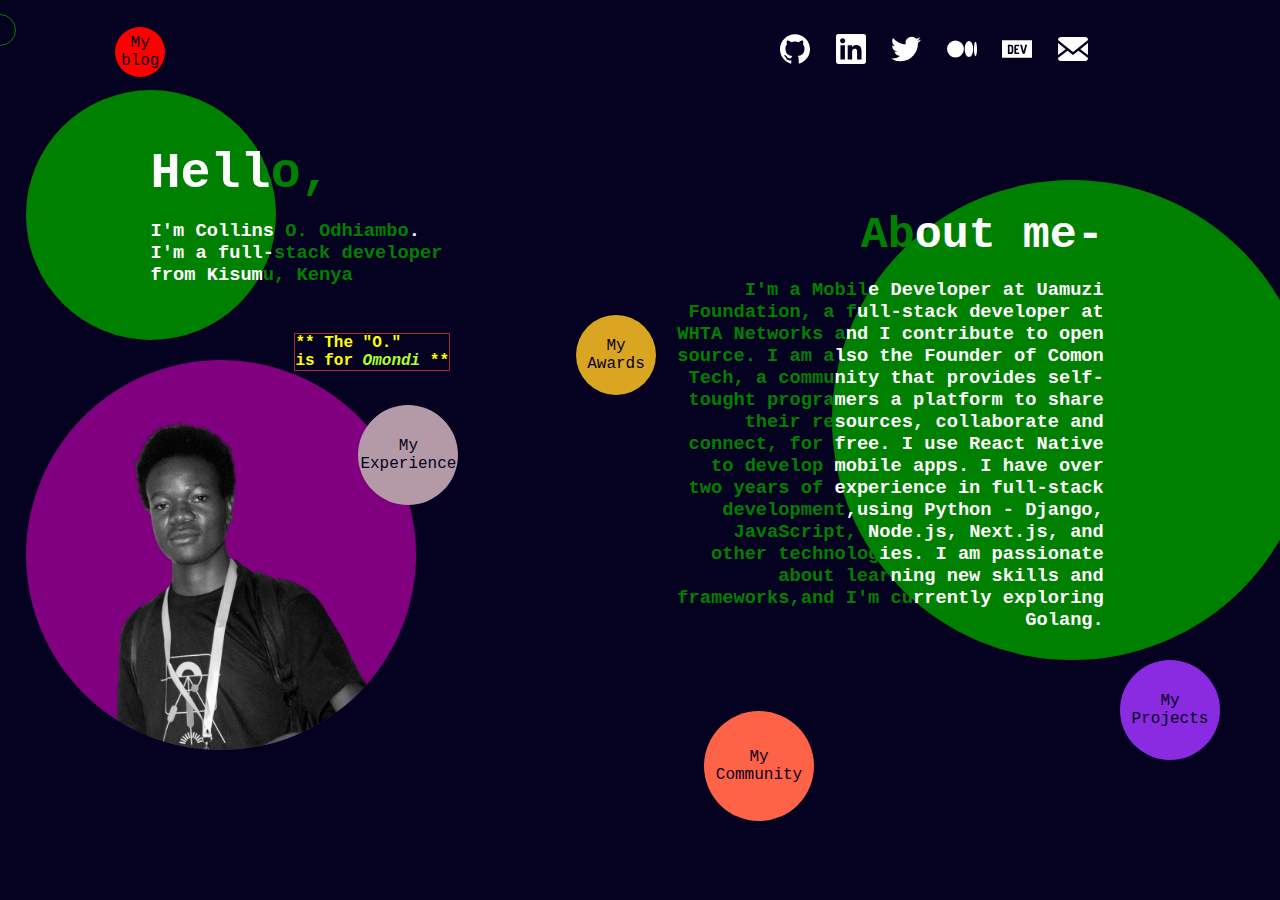
<file: index.html>
<!DOCTYPE html>
<html lang="en">
  <head>
    <meta charset="UTF-8" />
    <meta name="viewport" content="width=device-width, initial-scale=1.0" />
    <link rel="stylesheet" href="header-style.css" />
    <link
      rel="shortcut icon"
      href="images/CollinsOmondi-nobg.png"
      type="image/x-icon"
    />
    <title>Comon</title>
  </head>
  <!-- Google tag (gtag.js) -->
<script async src="https://www.googletagmanager.com/gtag/js?id=G-1D3G0T42JP"></script>
<script>
  window.dataLayer = window.dataLayer || [];
  function gtag(){dataLayer.push(arguments);}
  gtag('js', new Date());

  gtag('config', 'G-1D3G0T42JP');
</script>

  <body>
    <div class="mouse-cursor">
      <!-- <img src="images/socials/twitter.svg" alt="" srcset=""> -->
    </div>
    <div class="container">
      <div data-value="9" class="paralax-object small-circle">
        <a class="nav-link" href="blog.html">My blog</a>
      </div>
      <div class="cont">
        <div class="cont-text">
          <h1>Hell<span style="color: green">o,</span></h1>
          <br />
          <h3>
            I'm Collins <span style="color: green"> O. Odhiambo</span>.
            <br />
            I'm a full-<span style="color: green">stack developer </span>from
            <span style="color: green"></span> Kisum<span style="color: green"
              >u, Kenya</span
            >
          </h3>
        </div>
        <div class="red-circle"></div>
      </div>
    </div>

    <div class="off-topc">
      <p style="color: yellow; font-weight: bold">
        ** The "O." <br />is for
        <span style="color: greenyellow; font-style: italic">Omondi </span>**
      </p>
    </div>

    <div class="header-icons">
      <a class="nav-link" href="https://github.com/C-o-m-o-n" target="_blank">
        <img src="images/socials/github.svg" alt="github" srcset=""
      /></a>

      <a
        class="nav-link"
        href="https://linkedin.com/in/c-o-m-o-n"
        target="_blank"
      >
        <img src="images/socials/linkedin.svg" alt="" srcset=""
      /></a>

      <a class="nav-link" href="https://x.com/C_o_m_o_n" target="_blank">
        <img src="images/socials/twitter.svg" alt="" srcset=""
      /></a>

      <!-- <img src="images/socials/youtube.svg" alt="" srcset=""> -->
      <a class="nav-link" href="https://medium.com/@comon928" target="_blank">
        <img src="images/socials/medium.svg" alt="" srcset=""
      /></a>
      <a class="nav-link" href="https://dev.to/comon" target="_blank">
        <img src="images/socials/devdotto.svg" alt="" srcset=""
      /></a>

      <a class="nav-link" href="contact.html" target="_blank">
        <img src="images/socials/envelope.svg" alt="" srcset="" />
      </a>
    </div>

    <div class="container">
      <!-- <div class="red-circle-blank"></div> -->
      <div class="cont-about">
        <div class="cont-about-text">
          <h2 style="color: green">
            Ab<span style="color: white">out me-</span>
          </h2>
          <br />
          <h3>
            <span style="color: green">I'm a Mobil</span>e Developer at Uamuzi
            <span style="color: green">Foundation, a f</span>ull-stack developer
            at <span style="color: green">WHTA Networks a</span>nd I contribute
            to open <span style="color: green">source. I am a</span>lso the
            Founder of Comon <span style="color: green">Tech, a commu</span>nity
            that provides self-<span style="color: green">tought progra</span
            >mers a platform to share
            <span style="color: green">their re</span>sources, collaborate and
            <span style="color: green">connect, for </span>free. I use React
            Native <span style="color: green">to develop</span> mobile apps. I
            have over <span style="color: green">two years of </span>experience
            in full-stack<span style="color: green"> development</span>,using
            Python - Django,<span style="color: green"> JavaScript,</span>
            Node.js, Next.js, and<span style="color: green">
              other technolog</span
            >ies. I am passionate<span style="color: green"> about lear</span
            >ning new skills and<span style="color: green">
              frameworks,and I'm cu</span
            >rrently exploring Golang.
          </h3>
        </div>
        <div class="red-circle-about"></div>
        <div data-value="-5" class="paralax-object small-circle-about">
            <a class="nav-link" href="projects.html">My Projects</a>
        </div>
      </div>
    </div>

    <div data-value="-6" class="paralax-object small-circle-cert">
        <a class="nav-link" href="awards.html">My Awards</a>
      </div>

      <div data-value="7" class="paralax-object small-circle-community">
        <a class="nav-link" href="https://comon.tech">My Community</a>
      </div>

    <div class="container">
        <div class="cont-blank">
            
            <div class="red-circle-blank"></div>
            <img src="images/CollinsOmondi-nobg.png" alt="">
        </div>
      <div data-value="3" class="paralax-object small-circle-blank">
        <a class="nav-link" href="experience.html">My Experience</a>
      </div>
    </div>

    <script src="script.js"></script>
  </body>
</html>
</file>
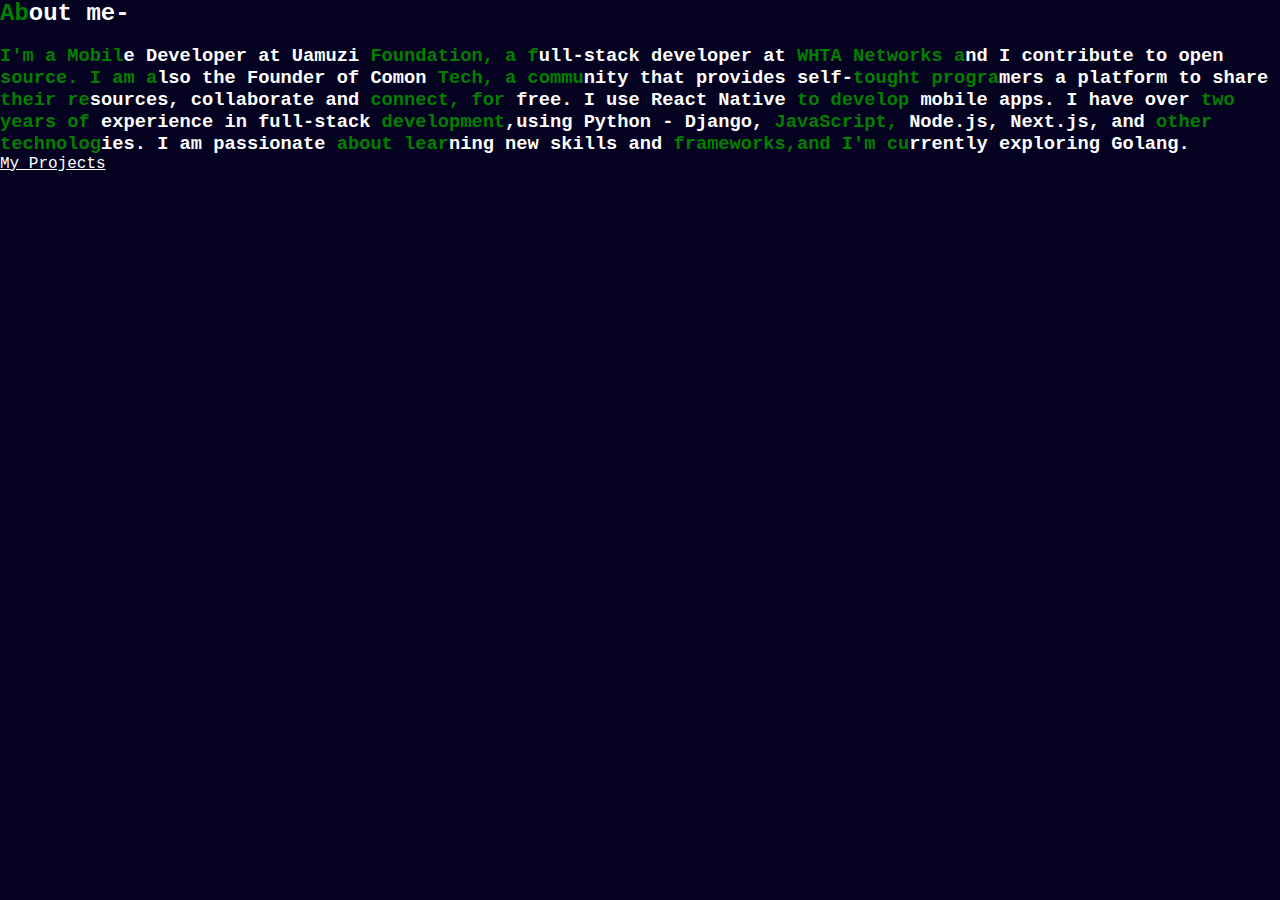
<file: about.html>
<!DOCTYPE html>
<html lang="en">
<head>
    <meta charset="UTF-8">
    <meta name="viewport" content="width=device-width, initial-scale=1.0">
    <link rel="stylesheet" href="main-style.css">
    <link
      rel="shortcut icon"
      href="images/CollinsOmondi-nobg.png"
      type="image/x-icon"
    />
    <title>About me</title>
</head>
<body>
    <div class="container">
        <!-- <div class="red-circle-blank"></div> -->
        <div class="cont-about">
          <div class="cont-about-text">
            <h2 style="color: green">
              Ab<span style="color: white">out me-</span>
            </h2>
            <br />
            <h3>
              <span style="color: green">I'm a Mobil</span>e Developer at Uamuzi
              <span style="color: green">Foundation, a f</span>ull-stack developer
              at <span style="color: green">WHTA Networks a</span>nd I contribute
              to open <span style="color: green">source. I am a</span>lso the
              Founder of Comon <span style="color: green">Tech, a commu</span>nity
              that provides self-<span style="color: green">tought progra</span
              >mers a platform to share
              <span style="color: green">their re</span>sources, collaborate and
              <span style="color: green">connect, for </span>free. I use React
              Native <span style="color: green">to develop</span> mobile apps. I
              have over <span style="color: green">two years of </span>experience
              in full-stack<span style="color: green"> development</span>,using
              Python - Django,<span style="color: green"> JavaScript,</span>
              Node.js, Next.js, and<span style="color: green">
                other technolog</span
              >ies. I am passionate<span style="color: green"> about lear</span
              >ning new skills and<span style="color: green">
                frameworks,and I'm cu</span
              >rrently exploring Golang.
            </h3>
          </div>
          <div class="red-circle-about"></div>
          <div data-value="-5" class="paralax-object small-circle-about">
              <a class="nav-link" href="projects.html">My Projects</a>
          </div>
        </div>
      </div>
  
</body>
</html>
</file>
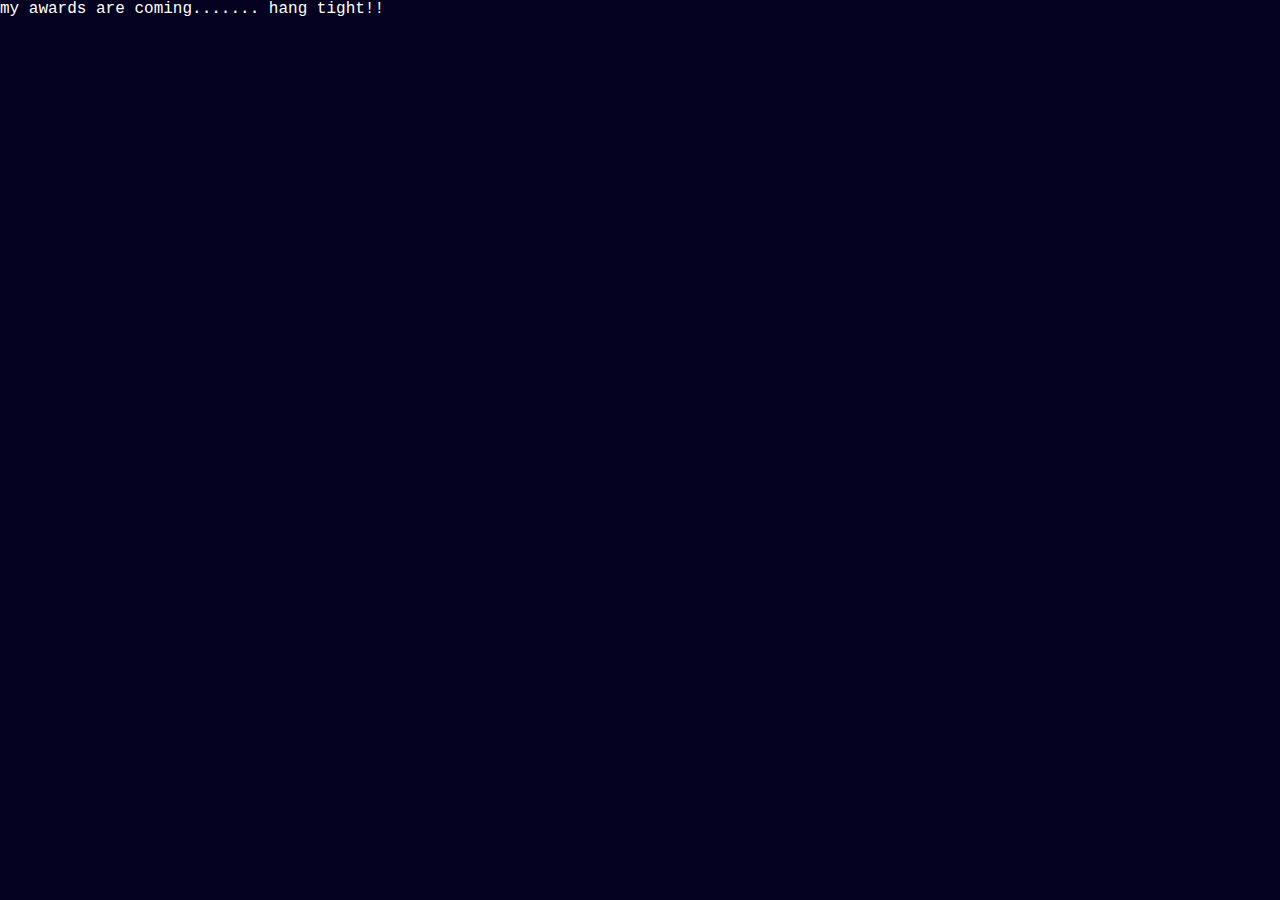
<file: awards.html>
<!DOCTYPE html>
<html lang="en">
<head>
    <meta charset="UTF-8">
    <meta name="viewport" content="width=device-width, initial-scale=1.0">
    <link rel="stylesheet" href="main-style.css">
    <title>Awards</title>
</head>
<body>
    <p>my awards are coming....... hang tight!!</p>
</body>
</html>
</file>
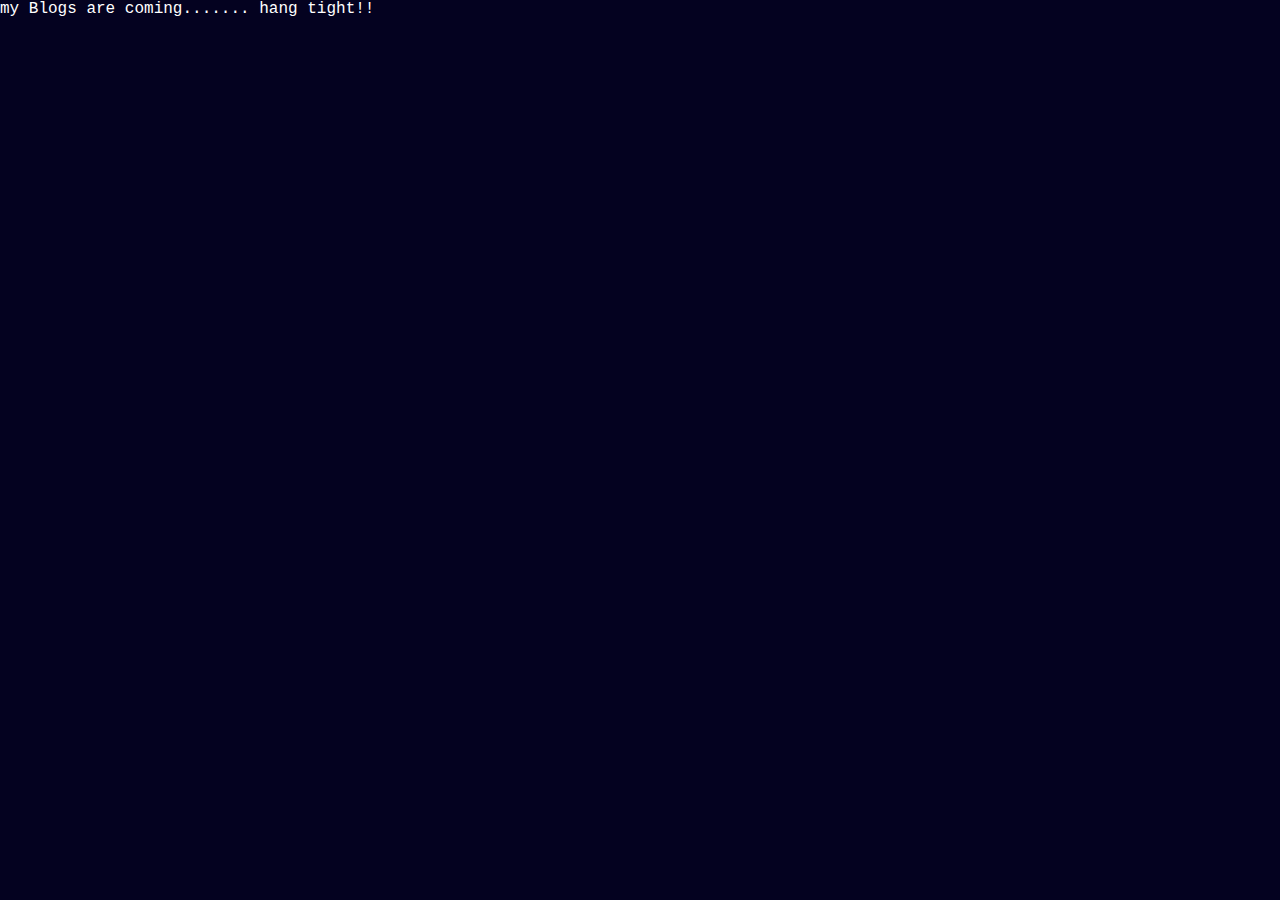
<file: blog.html>
<!DOCTYPE html>
<html lang="en">
<head>
    <meta charset="UTF-8">
    <meta name="viewport" content="width=device-width, initial-scale=1.0">
    <link rel="stylesheet" href="main-style.css">
    <title>Blogs</title>
</head>
<body>
    <p>my Blogs are coming....... hang tight!!</p>
</body>
</html>
</file>
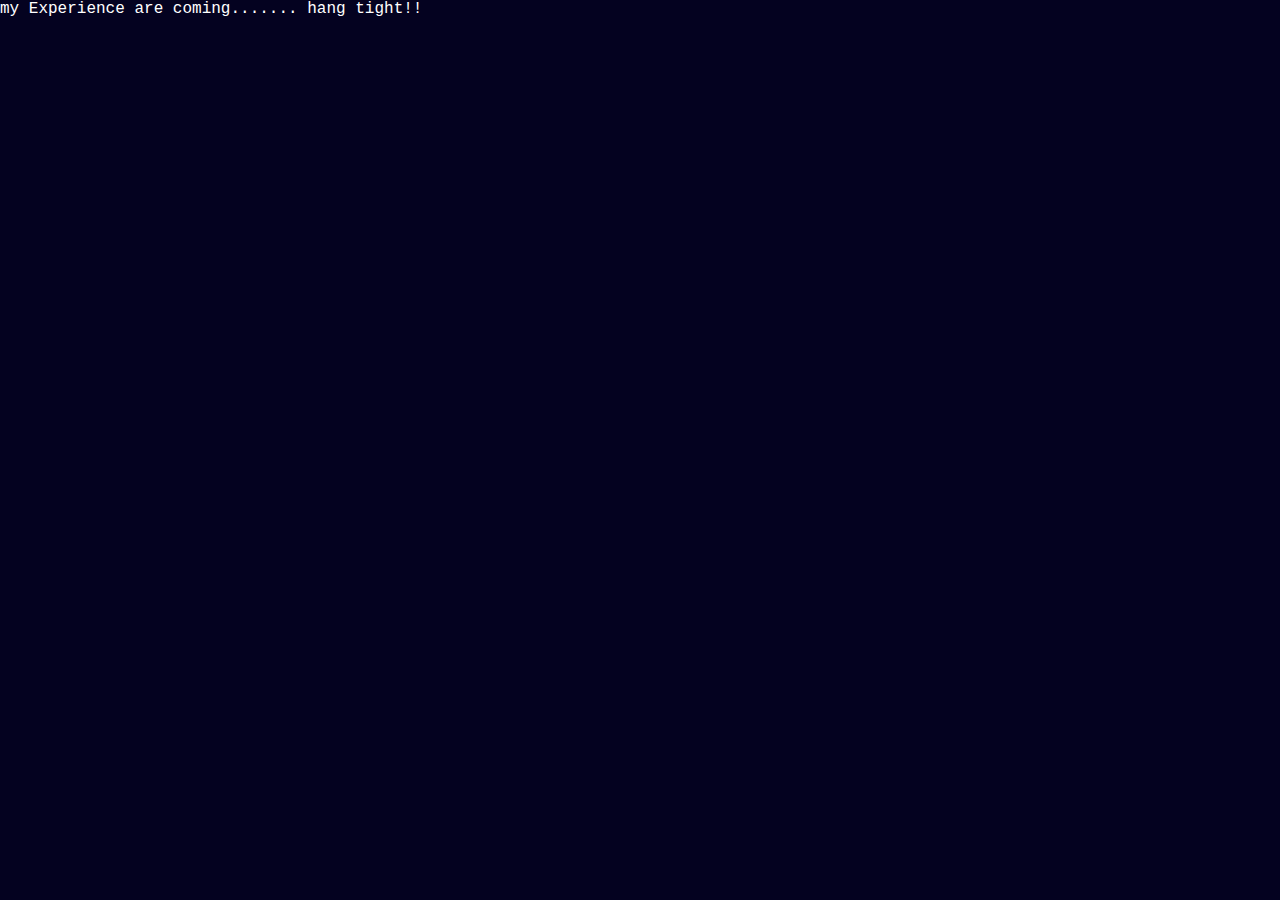
<file: experience.html>
<!DOCTYPE html>
<html lang="en">
<head>
    <meta charset="UTF-8">
    <meta name="viewport" content="width=device-width, initial-scale=1.0">
    <link rel="stylesheet" href="main-style.css">
    <title>Experience</title>
</head>
<body>
    <p>my Experience are coming....... hang tight!!</p>
</body>
</html>
</file>
<file: header-style.css>
*{
    margin: 0;
    padding: 0;
    font-family: "Courier New", Courier, monospace;
    box-sizing: border-box;
    color: white;
    /* cursor: none; */

}
.mouse-cursor{
border: 1px solid green;
width: 2rem;
height: 2rem;
border-radius: 50%;
position: absolute;
transform: translate(-50% ,-50%);
pointer-events: none;
z-index: 1;
transition: all 0.3s ease;
transition-property: background, transform;
transform-origin: 100% 100%;
backdrop-filter: blur(3px);

}

.link-grow{
    transform: scale(2);
    background-color: green;
    opacity: .5;

}

body{
    background-color: #040220;
    overflow: hidden; 
}

.header-icons {
    margin: 30px 0 0  60%;
    padding: 4px;
    /* border: 2px solid red; */
}
.header-icons img{
    width: 30px;
    /* margin: 5px; */

}
.header-icons a{
    padding: 3px;
    width: 30px;
    margin: 5px;
}

.cont{
    position: absolute;
    /* border: 2px solid blue; */
    display: flex;
    top: 10%;
    left: 2%;
    align-items: center;
}

.cont-about{
    position: absolute;
    /* border: 2px solid blue; */
    display: flex;
    top: 20%;
    left: 65%;
    align-items: center;
}

.cont-blank{
    position: absolute;
    top: 40%;
    left: 2%;
}
.cont-text{
    position: absolute;
    left: 50%;
    width: 300px; 
    padding: auto;
}

.cont-about-text{
    position: absolute;
    left: -34%;
    /* font-weight: 700; */
    width: 435px; 
    padding: auto;
    text-align: end;
}
.cont-blank img{
    position: absolute;
    left: auto;
    top: 0;
    border-radius: 50%;
    width: 100%;
    height: 100%;
    padding: auto;
    filter: grayscale(100%);
    transition: all 0.3s ease
}
.cont-blank  img:hover{
    filter: grayscale(0%);
}

.cont-about-text h2{
    font-size: 45px;
}
.cont-text h1{
    /* color: white; */
    font-size: 50px;

}
.off-topc{
    position: absolute;
    top: 37%;
    left: 23%;
    border: 1px solid brown;
    /* border-radius: 60px; */
    /* background-color: red; */
}

.red-circle{ 
    height: 250px;
    width: 250px;
    background-color: green;
    border-radius: 50%;
}

.red-circle-about{
    height: 480px;
    width: 480px;
    background-color: green;
    border-radius: 50%;
}

.red-circle-blank{
    height: 390px;
    width: 390px;
    background-color: purple;
    border-radius: 50%;
}
.small-circle{
    position: absolute;
    left: 9%;
    top: 3%;
    height: 50px;
    width: 50px;
    background-color: red;
    border-radius: 50%;
    z-index: 0;
    display: flex;
    align-items: center;
}

.small-circle-about{
    position: absolute;
    left: 60%;
    top: 100%;
    height: 100px;
    width: 100px;
    background-color: blueviolet;
    border-radius: 50%;
    display: flex;
    align-items: center;
}
.small-circle-blank{
    position: absolute;
    left: 28%;
    top: 45%;
    height: 100px;
    width: 100px;
    background-color: rgb(180, 153, 167);
    border-radius: 50%;
    display: flex;
    align-items: center;
}
.small-circle-cert {
    position: absolute;
    left: 45%;
    top: 35%;
    height: 80px;
    width: 80px;
    background-color: goldenrod;
    border-radius: 50%;
    display: flex;
    align-items: center;
}
.small-circle-community{
    position: absolute;
    left: 55%;
    top: 79%;
    height: 110px;
    width: 110px;
    background-color: tomato;
    border-radius: 50%;
    display: flex;
    align-items: center;
}

.small-circle-blank a,
.small-circle-about a,
.small-circle-cert a,
.small-circle-community a,
.small-circle a{
    text-decoration: none;
    text-align: center;
    color: #040220;
}

@media (max-width: 768px){
    .cont-about-text{
        left: -20%;
    }
    .cont-text{
        left: 30%;
    }
    .cont-blank{
        left: 2%;
    }
    .cont-about{
        left: 50%;
    }
    .cont{
        left: 2%;
    }
    .header-icons{
        margin: 30px 0 0  40%;
    }
    .header-icons img{
        width: 20px;
    }
    .header-icons a{
        padding: 3px;
        width: 20px;
        margin: 5px;
    }
    .cont-text h1{
        font-size: 30px;
    }
    .cont-about-text h2{
        font-size: 30px;
    }
    .off-topc{
        top: 37%;
        left: 23%;
    }
    .red-circle{ 
        height: 150px;
        width: 150px;
    }
    .red-circle-about{
        height: 280px;
        width: 280px;
    }
    .red-circle-blank{
        height: 290px;
        width: 290px;
        background-color: aqua;
        left: 28%;
    top: 45%;
    }
    .small-circle{
        left: 9%;
        top: 3%;
        height: 30px;
        width: 30px;
    }
    .small-circle-about{
        left: 60%;
        top: 100%;
        height: 60px;
        width: 60px;
    }
    .small-circle-blank{
        left: 28%;
        top: 45%;
        height: 60px;
        width: 60px;
        
    }
    .small-circle-cert {
        left: 45%;
        top: 35%;
        height: 40px;
        width: 40px;
    }
    .small-circle-community{
        left: 55%;
        top: 79%;
        height: 55px;
        width: 55px;
    }
    
}
</file>
<file: main-style.css>
*{
    margin: 0;
    padding: 0;
    font-family: "Courier New", Courier, monospace;
    box-sizing: border-box;
    color: white;
    /* cursor: none; */

}
.mouse-cursor{
border: 1px solid green;
width: 2rem;
height: 2rem;
border-radius: 50%;
position: absolute;
transform: translate(-50% ,-50%);
pointer-events: none;
z-index: 1;
transition: all 0.3s ease;
transition-property: background, transform;
transform-origin: 100% 100%;
backdrop-filter: blur(3px);

}

.link-grow{
    transform: scale(2);
    background-color: green;
    opacity: .5;

}

body{
    background-color: #040220;
    /* overflow: hidden;  */
}

/* projects */
.projects{
    display: flex;
    justify-content: center;
    align-items: center;
    flex-direction: column;
    /* font-size: 1rem; */
    gap: 1rem;
    margin-top: 2rem;
    padding: 0 2rem;
}
.project-images{
    display: flex;
    justify-content: center;
    align-items: center;
    flex-wrap: wrap;
    gap: 1rem;
    margin-top: 2rem;
    padding: 0 2rem;
    
}

.project-images img{
    width: 250PX;
    height: 250PX;
    object-fit: cover;
    border-radius: 50px;
    
}

.descreption{
    align-content: center;
    text-align: center;
    display: flex;
    justify-content: center;
    align-items: center;
    flex-direction: column;
    gap: 1rem;
    width: 350px;
    margin-top: 2rem;
    padding: 0 2rem;

}

.project-images .image{
    /* border: 2px solid green; */
    display: flex;
    margin: 3px;
    justify-content: center;
    align-items: center;
    flex-direction: row;
    border-radius: 50px;
    transition: all 0.5s ease;
    filter: grayscale(100%);
}
.project-images .image:hover{
    filter: grayscale(0%);
    transform: scale(1.1);
}
.project-images a{
    /* text-decoration: none; */
    color: blue;
    font-size: 1.5rem;
    font-weight: bold;
    transition: all 0.5s ease;
}

@media (max-width: 768px){
    .projects{
        margin: 1rem;
    }
    .project-images img{
        width: 150PX;
        height: 150PX;
        border-radius: 20px;
    }
    .descreption{
        width: auto;
    }
    
}
</file>
